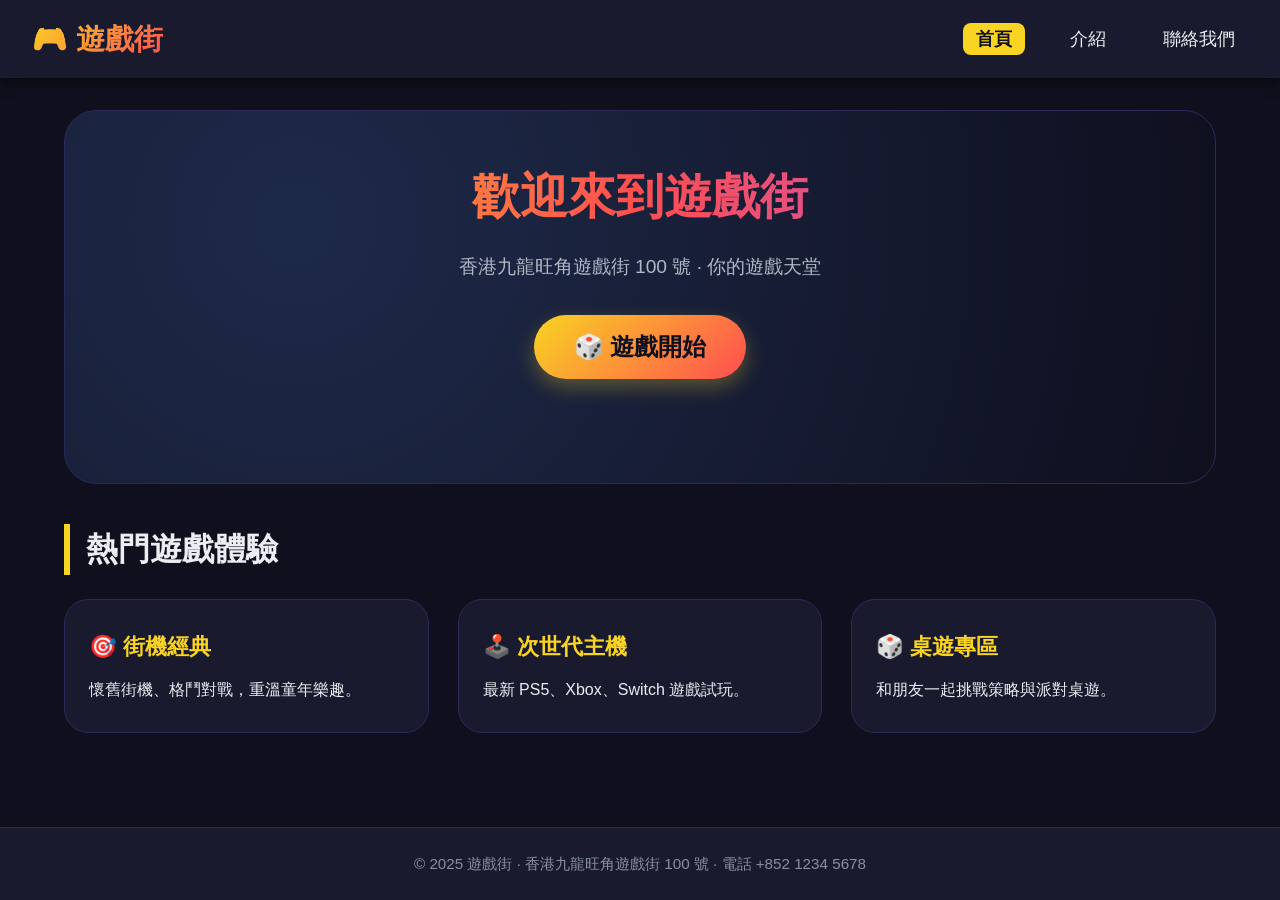
<file: index.html>
<!-- index.html -->
<!DOCTYPE html>
<html lang="zh-Hant">
<head>
  <meta charset="UTF-8">
  <meta name="viewport" content="width=device-width, initial-scale=1.0">
  <title>遊戲街 · 首頁</title>
  <link rel="stylesheet" href="style.css">
</head>
<body>
  <header>
    <nav class="navbar">
      <div class="logo">🎮 遊戲街</div>
      <ul class="nav-links">
        <li><a href="index.html" class="active">首頁</a></li>
        <li><a href="products.html">介紹</a></li>
        <li><a href="contact.html">聯絡我們</a></li>
      </ul>
    </nav>
  </header>

  <main>
    <section class="hero">
      <h1>歡迎來到遊戲街</h1>
      <p class="subhead">香港九龍旺角遊戲街 100 號 · 你的遊戲天堂</p>
      <button id="startGameBtn" class="btn-start">🎲 遊戲開始</button>
      <div id="gameMessage" class="game-message"></div>
    </section>

    <section class="features">
      <h2>熱門遊戲體驗</h2>
      <div class="card-grid">
        <div class="card">
          <h3>🎯 街機經典</h3>
          <p>懷舊街機、格鬥對戰，重溫童年樂趣。</p>
        </div>
        <div class="card">
          <h3>🕹️ 次世代主機</h3>
          <p>最新 PS5、Xbox、Switch 遊戲試玩。</p>
        </div>
        <div class="card">
          <h3>🎲 桌遊專區</h3>
          <p>和朋友一起挑戰策略與派對桌遊。</p>
        </div>
      </div>
    </section>
  </main>

  <footer>
    <p>© 2025 遊戲街 · 香港九龍旺角遊戲街 100 號 · 電話 +852 1234 5678</p>
  </footer>

  <script src="script.js"></script>
</body>
</html>
</file>
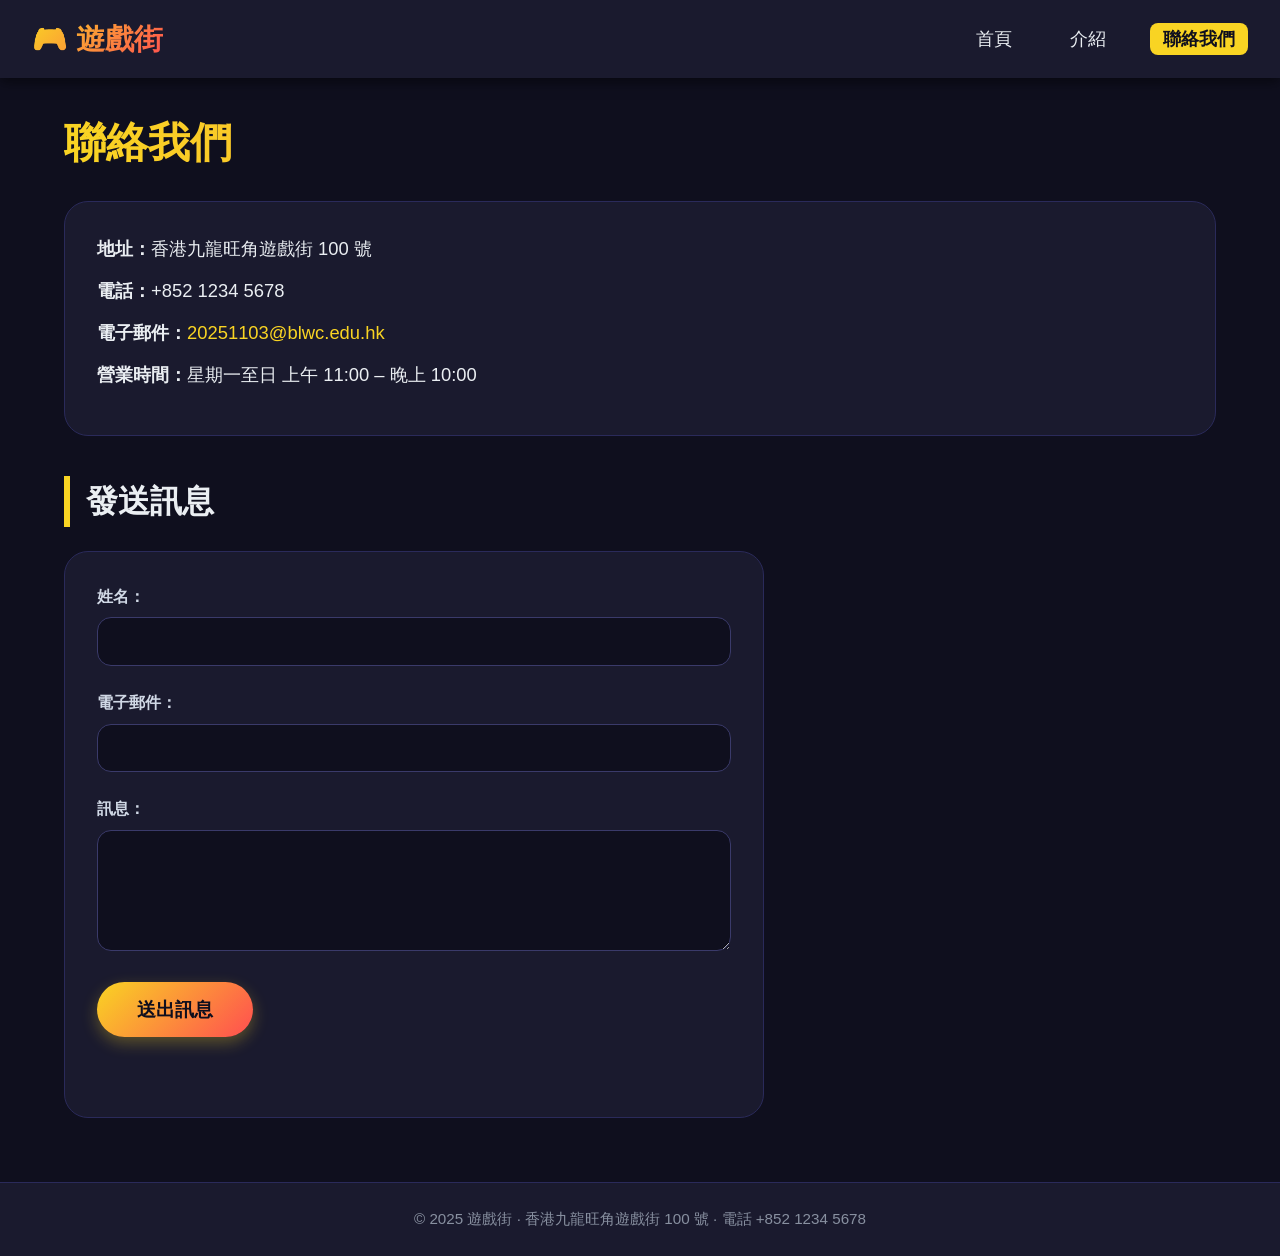
<file: contact.html>
<!-- contact.html -->
<!DOCTYPE html>
<html lang="zh-Hant">
<head>
  <meta charset="UTF-8">
  <meta name="viewport" content="width=device-width, initial-scale=1.0">
  <title>遊戲街 · 聯絡我們</title>
  <link rel="stylesheet" href="style.css">
</head>
<body>
  <header>
    <nav class="navbar">
      <div class="logo">🎮 遊戲街</div>
      <ul class="nav-links">
        <li><a href="index.html">首頁</a></li>
        <li><a href="products.html">介紹</a></li>
        <li><a href="contact.html" class="active">聯絡我們</a></li>
      </ul>
    </nav>
  </header>

  <main>
    <section class="contact-info">
      <h1>聯絡我們</h1>
      <div class="info-block">
        <p><strong>地址：</strong>香港九龍旺角遊戲街 100 號</p>
        <p><strong>電話：</strong>+852 1234 5678</p>
        <p><strong>電子郵件：</strong><a href="mailto:20251103@blwc.edu.hk">20251103@blwc.edu.hk</a></p>
        <p><strong>營業時間：</strong>星期一至日 上午 11:00 – 晚上 10:00</p>
      </div>
    </section>

    <section class="contact-form-section">
      <h2>發送訊息</h2>
      <form id="contactForm">
        <div class="form-group">
          <label for="name">姓名：</label>
          <input type="text" id="name" name="name" required>
        </div>
        <div class="form-group">
          <label for="email">電子郵件：</label>
          <input type="email" id="email" name="email" required>
        </div>
        <div class="form-group">
          <label for="message">訊息：</label>
          <textarea id="message" name="message" rows="5" required></textarea>
        </div>
        <button type="submit" class="btn-submit">送出訊息</button>
        <div id="formFeedback" class="form-feedback"></div>
      </form>
    </section>
  </main>

  <footer>
    <p>© 2025 遊戲街 · 香港九龍旺角遊戲街 100 號 · 電話 +852 1234 5678</p>
  </footer>

  <script src="script.js"></script>
</body>
</html>
</file>
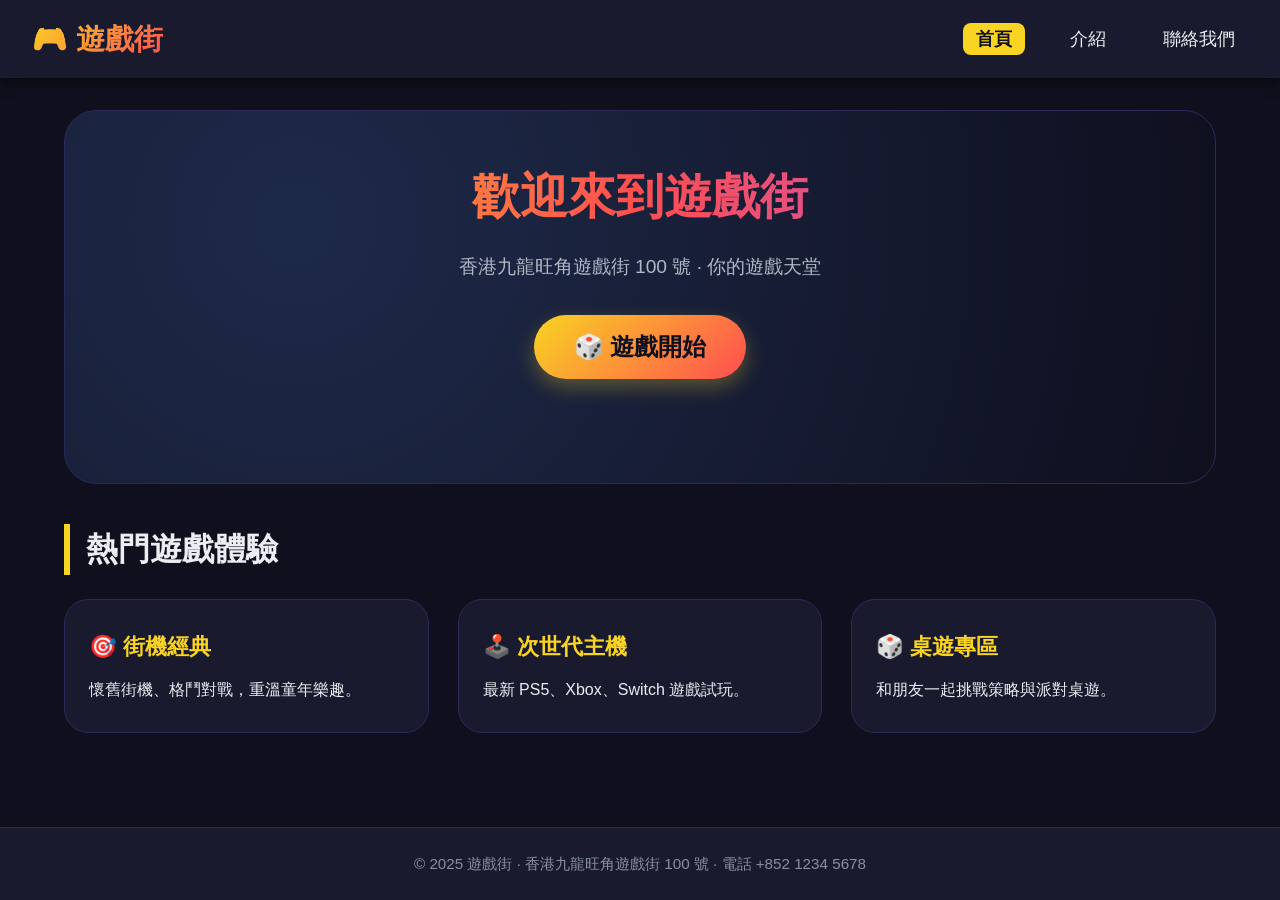
<file: deepseek_html_20261126_102e6a.html>
<!-- index.html -->
<!DOCTYPE html>
<html lang="zh-Hant">
<head>
  <meta charset="UTF-8">
  <meta name="viewport" content="width=device-width, initial-scale=1.0">
  <title>遊戲街 · 首頁</title>
  <link rel="stylesheet" href="style.css">
</head>
<body>
  <header>
    <nav class="navbar">
      <div class="logo">🎮 遊戲街</div>
      <ul class="nav-links">
        <li><a href="index.html" class="active">首頁</a></li>
        <li><a href="products.html">介紹</a></li>
        <li><a href="contact.html">聯絡我們</a></li>
      </ul>
    </nav>
  </header>

  <main>
    <section class="hero">
      <h1>歡迎來到遊戲街</h1>
      <p class="subhead">香港九龍旺角遊戲街 100 號 · 你的遊戲天堂</p>
      <button id="startGameBtn" class="btn-start">🎲 遊戲開始</button>
      <div id="gameMessage" class="game-message"></div>
    </section>

    <section class="features">
      <h2>熱門遊戲體驗</h2>
      <div class="card-grid">
        <div class="card">
          <h3>🎯 街機經典</h3>
          <p>懷舊街機、格鬥對戰，重溫童年樂趣。</p>
        </div>
        <div class="card">
          <h3>🕹️ 次世代主機</h3>
          <p>最新 PS5、Xbox、Switch 遊戲試玩。</p>
        </div>
        <div class="card">
          <h3>🎲 桌遊專區</h3>
          <p>和朋友一起挑戰策略與派對桌遊。</p>
        </div>
      </div>
    </section>
  </main>

  <footer>
    <p>© 2025 遊戲街 · 香港九龍旺角遊戲街 100 號 · 電話 +852 1234 5678</p>
  </footer>

  <script src="script.js"></script>
</body>
</html>
</file>
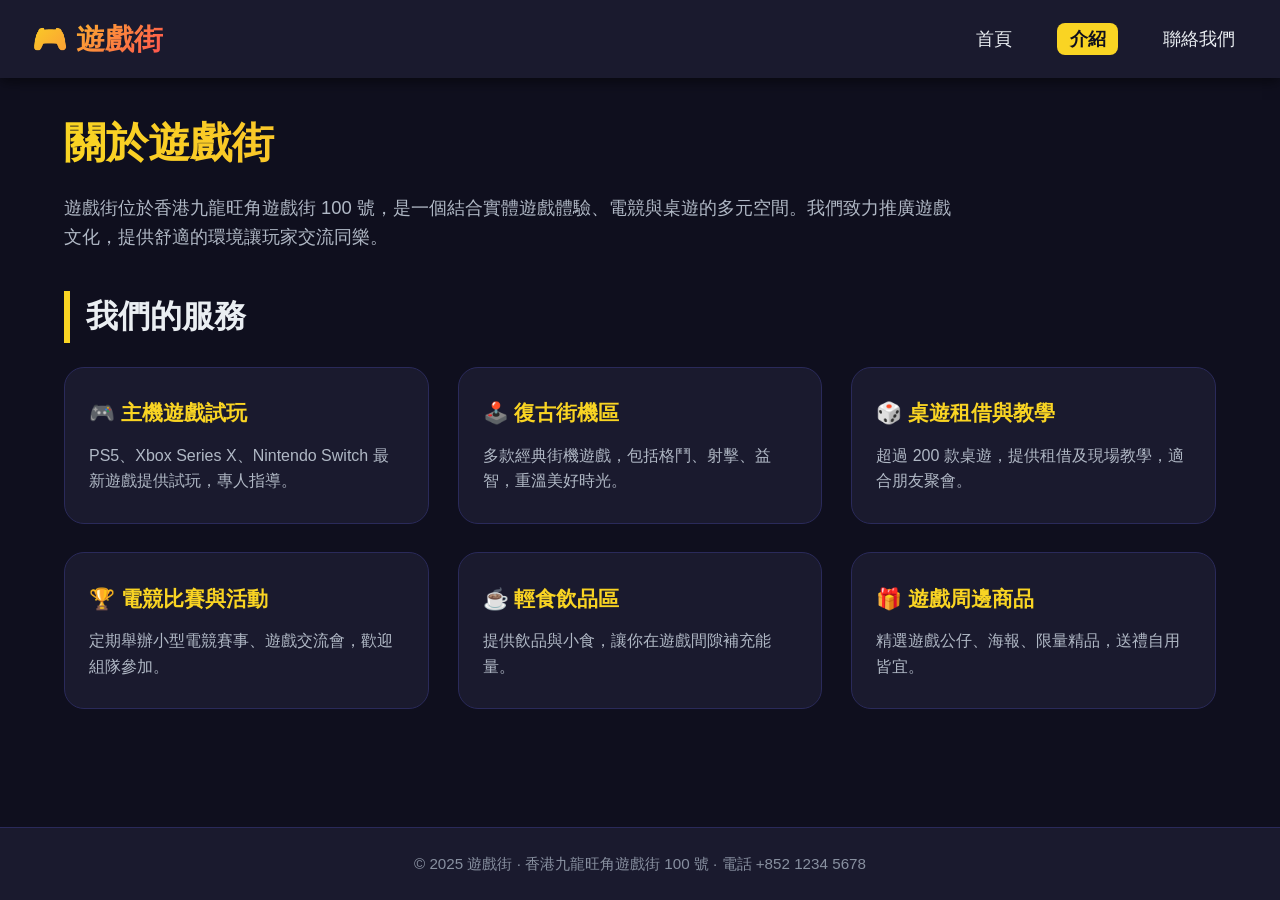
<file: deepseek_html_20261126_30ed56.html>
<!-- products.html -->
<!DOCTYPE html>
<html lang="zh-Hant">
<head>
  <meta charset="UTF-8">
  <meta name="viewport" content="width=device-width, initial-scale=1.0">
  <title>遊戲街 · 介紹</title>
  <link rel="stylesheet" href="style.css">
</head>
<body>
  <header>
    <nav class="navbar">
      <div class="logo">🎮 遊戲街</div>
      <ul class="nav-links">
        <li><a href="index.html">首頁</a></li>
        <li><a href="products.html" class="active">介紹</a></li>
        <li><a href="contact.html">聯絡我們</a></li>
      </ul>
    </nav>
  </header>

  <main>
    <section class="page-intro">
      <h1>關於遊戲街</h1>
      <p>遊戲街位於香港九龍旺角遊戲街 100 號，是一個結合實體遊戲體驗、電競與桌遊的多元空間。我們致力推廣遊戲文化，提供舒適的環境讓玩家交流同樂。</p>
    </section>

    <section class="products-list">
      <h2>我們的服務</h2>
      <div class="product-grid">
        <div class="product-item">
          <h3>🎮 主機遊戲試玩</h3>
          <p>PS5、Xbox Series X、Nintendo Switch 最新遊戲提供試玩，專人指導。</p>
        </div>
        <div class="product-item">
          <h3>🕹️ 復古街機區</h3>
          <p>多款經典街機遊戲，包括格鬥、射擊、益智，重溫美好時光。</p>
        </div>
        <div class="product-item">
          <h3>🎲 桌遊租借與教學</h3>
          <p>超過 200 款桌遊，提供租借及現場教學，適合朋友聚會。</p>
        </div>
        <div class="product-item">
          <h3>🏆 電競比賽與活動</h3>
          <p>定期舉辦小型電競賽事、遊戲交流會，歡迎組隊參加。</p>
        </div>
        <div class="product-item">
          <h3>☕ 輕食飲品區</h3>
          <p>提供飲品與小食，讓你在遊戲間隙補充能量。</p>
        </div>
        <div class="product-item">
          <h3>🎁 遊戲周邊商品</h3>
          <p>精選遊戲公仔、海報、限量精品，送禮自用皆宜。</p>
        </div>
      </div>
    </section>
  </main>

  <footer>
    <p>© 2025 遊戲街 · 香港九龍旺角遊戲街 100 號 · 電話 +852 1234 5678</p>
  </footer>

  <script src="script.js"></script>
</body>
</html>
</file>
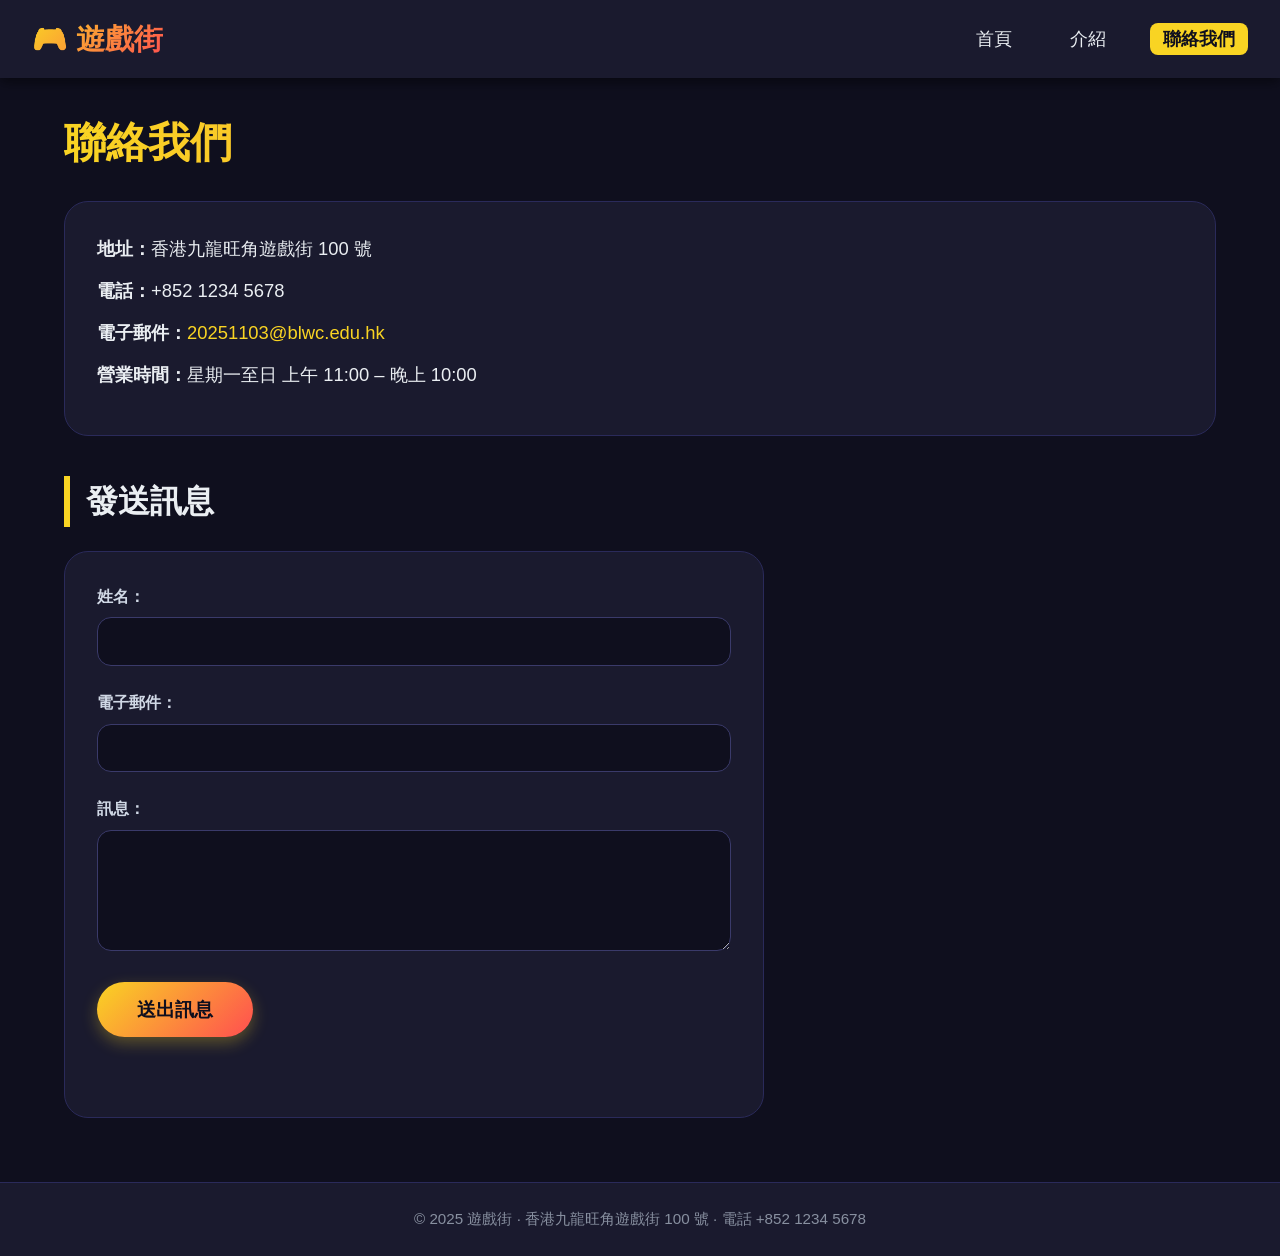
<file: deepseek_html_20261126_3dbbc3.html>
<!-- contact.html -->
<!DOCTYPE html>
<html lang="zh-Hant">
<head>
  <meta charset="UTF-8">
  <meta name="viewport" content="width=device-width, initial-scale=1.0">
  <title>遊戲街 · 聯絡我們</title>
  <link rel="stylesheet" href="style.css">
</head>
<body>
  <header>
    <nav class="navbar">
      <div class="logo">🎮 遊戲街</div>
      <ul class="nav-links">
        <li><a href="index.html">首頁</a></li>
        <li><a href="products.html">介紹</a></li>
        <li><a href="contact.html" class="active">聯絡我們</a></li>
      </ul>
    </nav>
  </header>

  <main>
    <section class="contact-info">
      <h1>聯絡我們</h1>
      <div class="info-block">
        <p><strong>地址：</strong>香港九龍旺角遊戲街 100 號</p>
        <p><strong>電話：</strong>+852 1234 5678</p>
        <p><strong>電子郵件：</strong><a href="mailto:20251103@blwc.edu.hk">20251103@blwc.edu.hk</a></p>
        <p><strong>營業時間：</strong>星期一至日 上午 11:00 – 晚上 10:00</p>
      </div>
    </section>

    <section class="contact-form-section">
      <h2>發送訊息</h2>
      <form id="contactForm">
        <div class="form-group">
          <label for="name">姓名：</label>
          <input type="text" id="name" name="name" required>
        </div>
        <div class="form-group">
          <label for="email">電子郵件：</label>
          <input type="email" id="email" name="email" required>
        </div>
        <div class="form-group">
          <label for="message">訊息：</label>
          <textarea id="message" name="message" rows="5" required></textarea>
        </div>
        <button type="submit" class="btn-submit">送出訊息</button>
        <div id="formFeedback" class="form-feedback"></div>
      </form>
    </section>
  </main>

  <footer>
    <p>© 2025 遊戲街 · 香港九龍旺角遊戲街 100 號 · 電話 +852 1234 5678</p>
  </footer>

  <script src="script.js"></script>
</body>
</html>
</file>
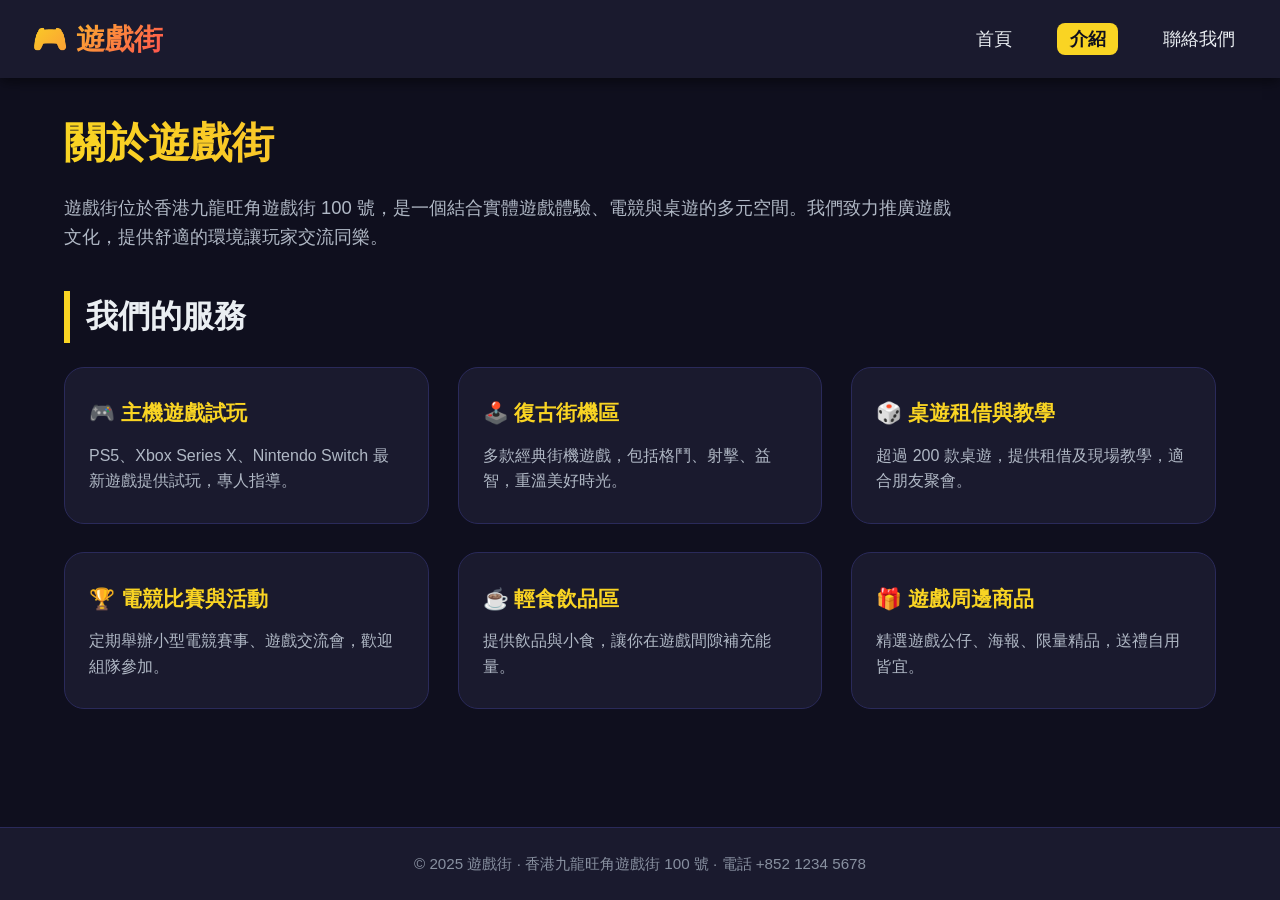
<file: products.html>
<!-- products.html -->
<!DOCTYPE html>
<html lang="zh-Hant">
<head>
  <meta charset="UTF-8">
  <meta name="viewport" content="width=device-width, initial-scale=1.0">
  <title>遊戲街 · 介紹</title>
  <link rel="stylesheet" href="style.css">
</head>
<body>
  <header>
    <nav class="navbar">
      <div class="logo">🎮 遊戲街</div>
      <ul class="nav-links">
        <li><a href="index.html">首頁</a></li>
        <li><a href="products.html" class="active">介紹</a></li>
        <li><a href="contact.html">聯絡我們</a></li>
      </ul>
    </nav>
  </header>

  <main>
    <section class="page-intro">
      <h1>關於遊戲街</h1>
      <p>遊戲街位於香港九龍旺角遊戲街 100 號，是一個結合實體遊戲體驗、電競與桌遊的多元空間。我們致力推廣遊戲文化，提供舒適的環境讓玩家交流同樂。</p>
    </section>

    <section class="products-list">
      <h2>我們的服務</h2>
      <div class="product-grid">
        <div class="product-item">
          <h3>🎮 主機遊戲試玩</h3>
          <p>PS5、Xbox Series X、Nintendo Switch 最新遊戲提供試玩，專人指導。</p>
        </div>
        <div class="product-item">
          <h3>🕹️ 復古街機區</h3>
          <p>多款經典街機遊戲，包括格鬥、射擊、益智，重溫美好時光。</p>
        </div>
        <div class="product-item">
          <h3>🎲 桌遊租借與教學</h3>
          <p>超過 200 款桌遊，提供租借及現場教學，適合朋友聚會。</p>
        </div>
        <div class="product-item">
          <h3>🏆 電競比賽與活動</h3>
          <p>定期舉辦小型電競賽事、遊戲交流會，歡迎組隊參加。</p>
        </div>
        <div class="product-item">
          <h3>☕ 輕食飲品區</h3>
          <p>提供飲品與小食，讓你在遊戲間隙補充能量。</p>
        </div>
        <div class="product-item">
          <h3>🎁 遊戲周邊商品</h3>
          <p>精選遊戲公仔、海報、限量精品，送禮自用皆宜。</p>
        </div>
      </div>
    </section>
  </main>

  <footer>
    <p>© 2025 遊戲街 · 香港九龍旺角遊戲街 100 號 · 電話 +852 1234 5678</p>
  </footer>

  <script src="script.js"></script>
</body>
</html>
</file>
<file: style.css>
/* style.css */
* {
  margin: 0;
  padding: 0;
  box-sizing: border-box;
  font-family: 'Segoe UI', 'Microsoft JhengHei', sans-serif;
}

body {
  background-color: #0f0f1e;
  color: #eaeef2;
  line-height: 1.6;
  min-height: 100vh;
  display: flex;
  flex-direction: column;
}

/* 導覽列 */
.navbar {
  display: flex;
  justify-content: space-between;
  align-items: center;
  padding: 1rem 2rem;
  background-color: #1a1a2e;
  box-shadow: 0 4px 12px rgba(0, 0, 0, 0.5);
  position: sticky;
  top: 0;
  z-index: 10;
}

.logo {
  font-size: 1.8rem;
  font-weight: bold;
  background: linear-gradient(135deg, #f9d423, #ff4e50);
  -webkit-background-clip: text;
  -webkit-text-fill-color: transparent;
  background-clip: text;
}

.nav-links {
  display: flex;
  list-style: none;
  gap: 2rem;
}

.nav-links a {
  color: #eaeef2;
  text-decoration: none;
  font-size: 1.1rem;
  padding: 0.4rem 0.8rem;
  border-radius: 8px;
  transition: all 0.3s ease;
}

.nav-links a:hover {
  background-color: #2a2a4a;
  color: #f9d423;
}

.nav-links a.active {
  background-color: #f9d423;
  color: #0f0f1e;
  font-weight: bold;
}

/* 主要內容 */
main {
  flex: 1;
  max-width: 1200px;
  margin: 0 auto;
  padding: 2rem 1.5rem;
  width: 100%;
}

/* Hero 區 */
.hero {
  text-align: center;
  padding: 3rem 1rem;
  background: radial-gradient(circle at 20% 30%, #1e2a4a, #0f0f1e);
  border-radius: 32px;
  margin-bottom: 2.5rem;
  border: 1px solid #2a2a5a;
}

.hero h1 {
  font-size: 3rem;
  background: linear-gradient(to right, #f9d423, #ff4e50, #a855f7);
  -webkit-background-clip: text;
  -webkit-text-fill-color: transparent;
  background-clip: text;
  margin-bottom: 1rem;
}

.subhead {
  font-size: 1.2rem;
  color: #b0b8c5;
  margin-bottom: 2rem;
}

.btn-start {
  background: linear-gradient(135deg, #f9d423, #ff4e50);
  border: none;
  padding: 1rem 2.5rem;
  font-size: 1.5rem;
  font-weight: bold;
  color: #0f0f1e;
  border-radius: 60px;
  cursor: pointer;
  transition: transform 0.2s, box-shadow 0.2s;
  box-shadow: 0 8px 20px rgba(249, 212, 35, 0.3);
}

.btn-start:hover {
  transform: scale(1.05);
  box-shadow: 0 12px 28px rgba(249, 212, 35, 0.5);
}

.btn-start:active {
  transform: scale(0.98);
}

.game-message {
  margin-top: 1.5rem;
  font-size: 1.2rem;
  min-height: 2rem;
  color: #a0f0a0;
  font-weight: 500;
}

/* Features 卡片 */
.features h2 {
  font-size: 2rem;
  margin-bottom: 1.5rem;
  border-left: 6px solid #f9d423;
  padding-left: 1rem;
}

.card-grid {
  display: grid;
  grid-template-columns: repeat(auto-fit, minmax(250px, 1fr));
  gap: 1.8rem;
}

.card {
  background-color: #1a1a2e;
  padding: 1.8rem 1.5rem;
  border-radius: 24px;
  border: 1px solid #2a2a5a;
  transition: transform 0.3s, border-color 0.3s;
}

.card:hover {
  transform: translateY(-6px);
  border-color: #f9d423;
}

.card h3 {
  font-size: 1.4rem;
  margin-bottom: 0.8rem;
  color: #f9d423;
}

/* 介紹頁 */
.page-intro {
  margin-bottom: 2.5rem;
}

.page-intro h1 {
  font-size: 2.6rem;
  margin-bottom: 1rem;
  background: linear-gradient(to right, #f9d423, #ff8c42);
  -webkit-background-clip: text;
  -webkit-text-fill-color: transparent;
  background-clip: text;
}

.page-intro p {
  color: #b0b8c5;
  font-size: 1.15rem;
  max-width: 900px;
}

.products-list h2 {
  font-size: 2rem;
  margin-bottom: 1.5rem;
  border-left: 6px solid #f9d423;
  padding-left: 1rem;
}

.product-grid {
  display: grid;
  grid-template-columns: repeat(auto-fit, minmax(280px, 1fr));
  gap: 1.8rem;
}

.product-item {
  background-color: #1a1a2e;
  padding: 1.8rem 1.5rem;
  border-radius: 20px;
  border: 1px solid #2a2a5a;
  transition: all 0.3s;
}

.product-item:hover {
  background-color: #22223e;
  border-color: #f9d423;
}

.product-item h3 {
  font-size: 1.3rem;
  margin-bottom: 0.8rem;
  color: #f9d423;
}

.product-item p {
  color: #b0b8c5;
}

/* 聯絡頁 */
.contact-info h1 {
  font-size: 2.6rem;
  margin-bottom: 1.5rem;
  background: linear-gradient(to right, #f9d423, #ff8c42);
  -webkit-background-clip: text;
  -webkit-text-fill-color: transparent;
  background-clip: text;
}

.info-block {
  background-color: #1a1a2e;
  padding: 2rem;
  border-radius: 24px;
  border: 1px solid #2a2a5a;
  margin-bottom: 2.5rem;
}

.info-block p {
  font-size: 1.15rem;
  margin-bottom: 0.8rem;
}

.info-block a {
  color: #f9d423;
  text-decoration: none;
}

.info-block a:hover {
  text-decoration: underline;
}

.contact-form-section h2 {
  font-size: 2rem;
  margin-bottom: 1.5rem;
  border-left: 6px solid #f9d423;
  padding-left: 1rem;
}

#contactForm {
  background-color: #1a1a2e;
  padding: 2rem;
  border-radius: 24px;
  border: 1px solid #2a2a5a;
  max-width: 700px;
}

.form-group {
  margin-bottom: 1.5rem;
}

.form-group label {
  display: block;
  margin-bottom: 0.5rem;
  font-weight: 600;
  color: #d0d8e5;
}

.form-group input,
.form-group textarea {
  width: 100%;
  padding: 0.9rem 1rem;
  background-color: #0f0f1e;
  border: 1px solid #3a3a6a;
  border-radius: 14px;
  color: #eaeef2;
  font-size: 1rem;
  transition: border-color 0.3s;
}

.form-group input:focus,
.form-group textarea:focus {
  outline: none;
  border-color: #f9d423;
}

.btn-submit {
  background: linear-gradient(135deg, #f9d423, #ff4e50);
  border: none;
  padding: 0.9rem 2.5rem;
  font-size: 1.2rem;
  font-weight: bold;
  color: #0f0f1e;
  border-radius: 40px;
  cursor: pointer;
  transition: transform 0.2s, box-shadow 0.2s;
  box-shadow: 0 6px 16px rgba(249, 212, 35, 0.3);
}

.btn-submit:hover {
  transform: scale(1.03);
  box-shadow: 0 8px 22px rgba(249, 212, 35, 0.5);
}

.form-feedback {
  margin-top: 1.2rem;
  font-size: 1.1rem;
  min-height: 1.8rem;
  color: #a0f0a0;
}

/* Footer */
footer {
  text-align: center;
  padding: 1.5rem;
  background-color: #1a1a2e;
  color: #8890a0;
  font-size: 0.95rem;
  border-top: 1px solid #2a2a5a;
  margin-top: 2rem;
}

/* 響應式 */
@media (max-width: 700px) {
  .navbar {
    flex-direction: column;
    gap: 0.8rem;
    padding: 1rem;
  }

  .nav-links {
    gap: 1rem;
    flex-wrap: wrap;
    justify-content: center;
  }

  .hero h1 {
    font-size: 2.2rem;
  }

  .btn-start {
    font-size: 1.2rem;
    padding: 0.8rem 1.8rem;
  }
}
</file>
